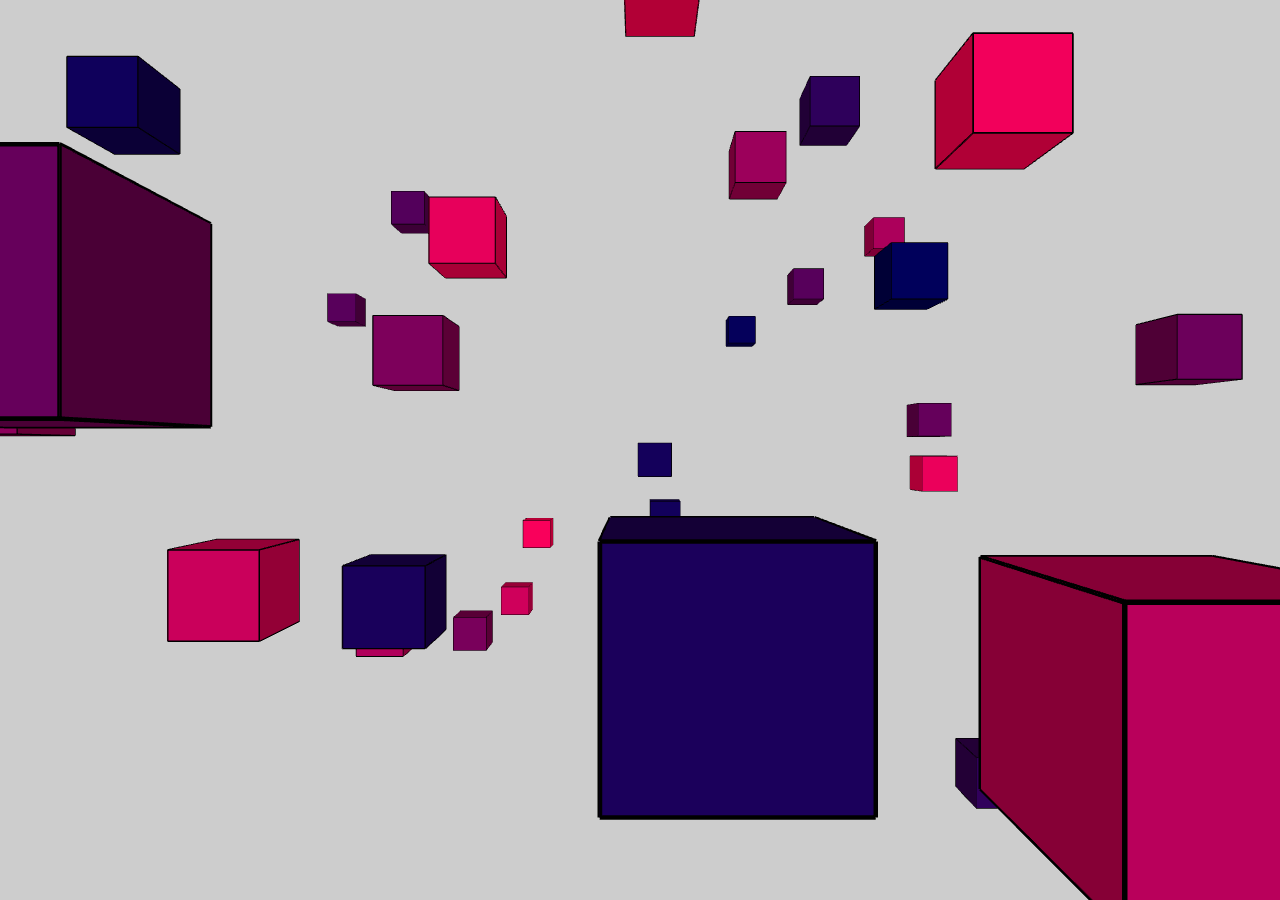
<file: 1209方塊.html>
<!DOCTYPE html>
<html lang="en">
  <head>
    <meta charset="utf-8" />
    <meta name="viewport" content="width=device-width, initial-scale=1.0" />

    <title>Sketch</title>
    <style>
      html,
      body {
        margin: 0;
        padding: 0;
        border: 0;
      }

      canvas {
        display: block;
        margin: 0;

        padding: 0;
        border: 0;
      }
    </style>
    <script id="fxhash-snippet">
      //---- do not edit the following code (you can indent as you wish)
      let search = new URLSearchParams(window.location.search);
      let alphabet =
        "123456789abcdefghijkmnopqrstuvwxyzABCDEFGHJKLMNPQRSTUVWXYZ";
      var fxhash =
        search.get("fxhash") ||
        "oo" +
          Array(49)
            .fill(0)
            .map((_) => alphabet[(Math.random() * alphabet.length) | 0])
            .join("");
      let b58dec = (str) =>
        [...str].reduce(
          (p, c) => (p * alphabet.length + alphabet.indexOf(c)) | 0,
          0
        );
      let fxhashTrunc = fxhash.slice(2);
      let regex = new RegExp(".{" + ((fxhash.length / 4) | 0) + "}", "g");
      let hashes = fxhashTrunc.match(regex).map((h) => b58dec(h));
      let sfc32 = (a, b, c, d) => {
        return () => {
          a |= 0;
          b |= 0;
          c |= 0;
          d |= 0;
          var t = (((a + b) | 0) + d) | 0;
          d = (d + 1) | 0;
          a = b ^ (b >>> 9);
          b = (c + (c << 3)) | 0;
          c = (c << 21) | (c >>> 11);
          c = (c + t) | 0;
          return (t >>> 0) / 4294967296;
        };
      };
      var fxrand = sfc32(...hashes);
      // true if preview mode active, false otherwise
      // you can append preview=1 to the URL to simulate preview active
      var isFxpreview = search.get("preview") === "1";
      // call this method to trigger the preview
      function fxpreview() {
        console.log("fxhash: TRIGGER PREVIEW");
      }
      //---- /do not edit the following code
    </script>
    <script src="/p5.min.js"></script>
  </head>

  <body>
    <script src="/w14.js"></script>
  </body>
</html>
</file>
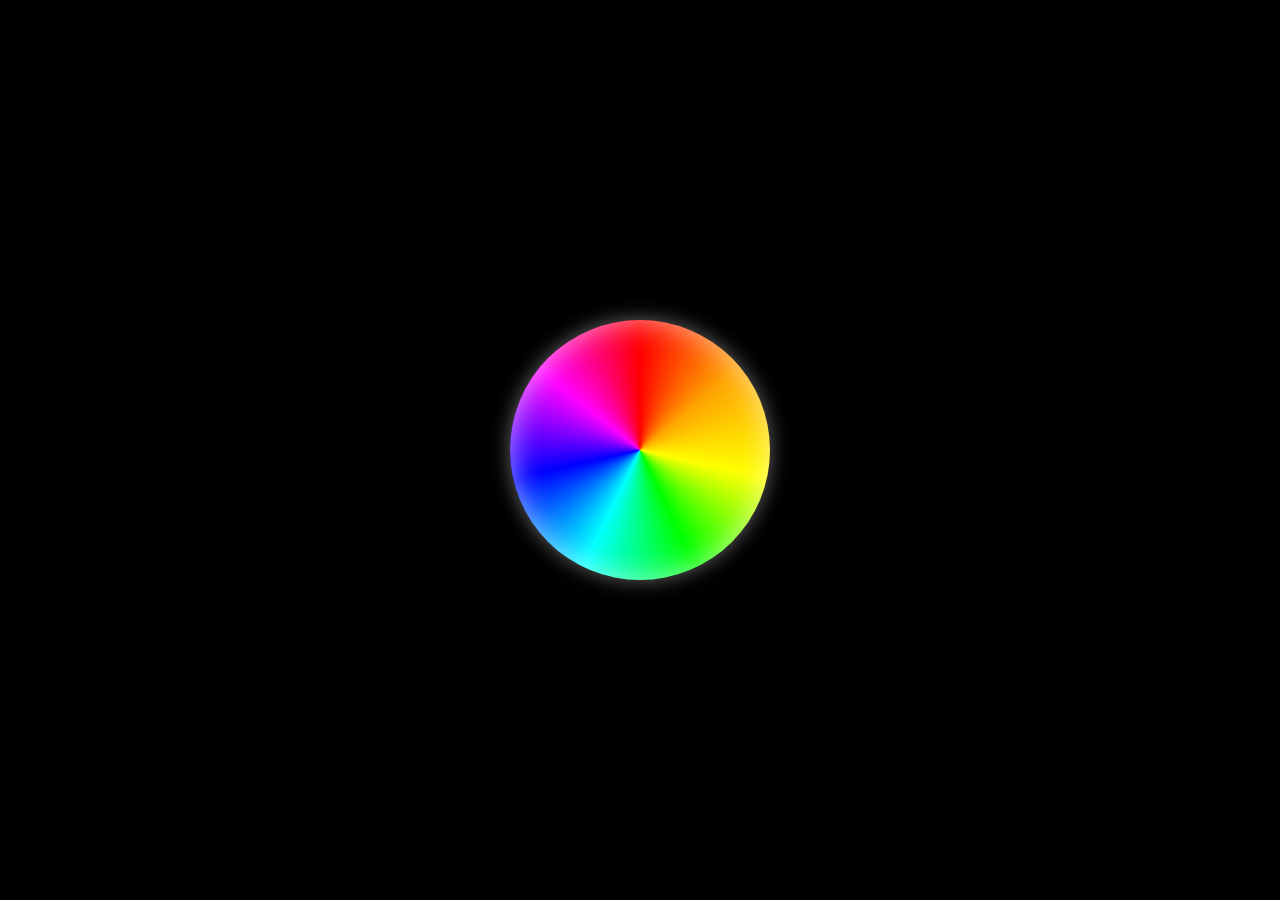
<file: 旋轉圓形1222.html>
<!DOCTYPE html>
<html lang="zh-Hant">
<head>
<meta charset="UTF-8">
<title>3D 彩色旋轉圓形</title>

<style>
body {
  margin: 0;
  width: 100vw;
  height: 100vh;
  background: #000;
  display: flex;
  justify-content: center;
  align-items: center;
  perspective: 800px;
}

/* 外層：負責 3D 旋轉 */
.scene {
  width: 260px;
  height: 260px;
  transform-style: preserve-3d;
  animation: rotate3d 10s linear infinite;
}

/* 圓形本體 */
.circle {
  width: 100%;
  height: 100%;
  border-radius: 50%;
  background: conic-gradient(
    red,
    orange,
    yellow,
    lime,
    cyan,
    blue,
    magenta,
    red
  );
  filter: blur(0.3px);
  box-shadow:
    0 0 20px rgba(255,255,255,0.4),
    inset 0 0 30px rgba(255,255,255,0.6);
}

/* 3D 旋轉動畫 */
@keyframes rotate3d {
  0% {
    transform: rotateX(0deg) rotateY(0deg) rotateZ(0deg);
  }
  100% {
    transform: rotateX(360deg) rotateY(360deg) rotateZ(360deg);
  }
}
</style>
</head>

<body>
  <div class="scene">
    <div class="circle"></div>
  </div>
</body>
</html>
</file>
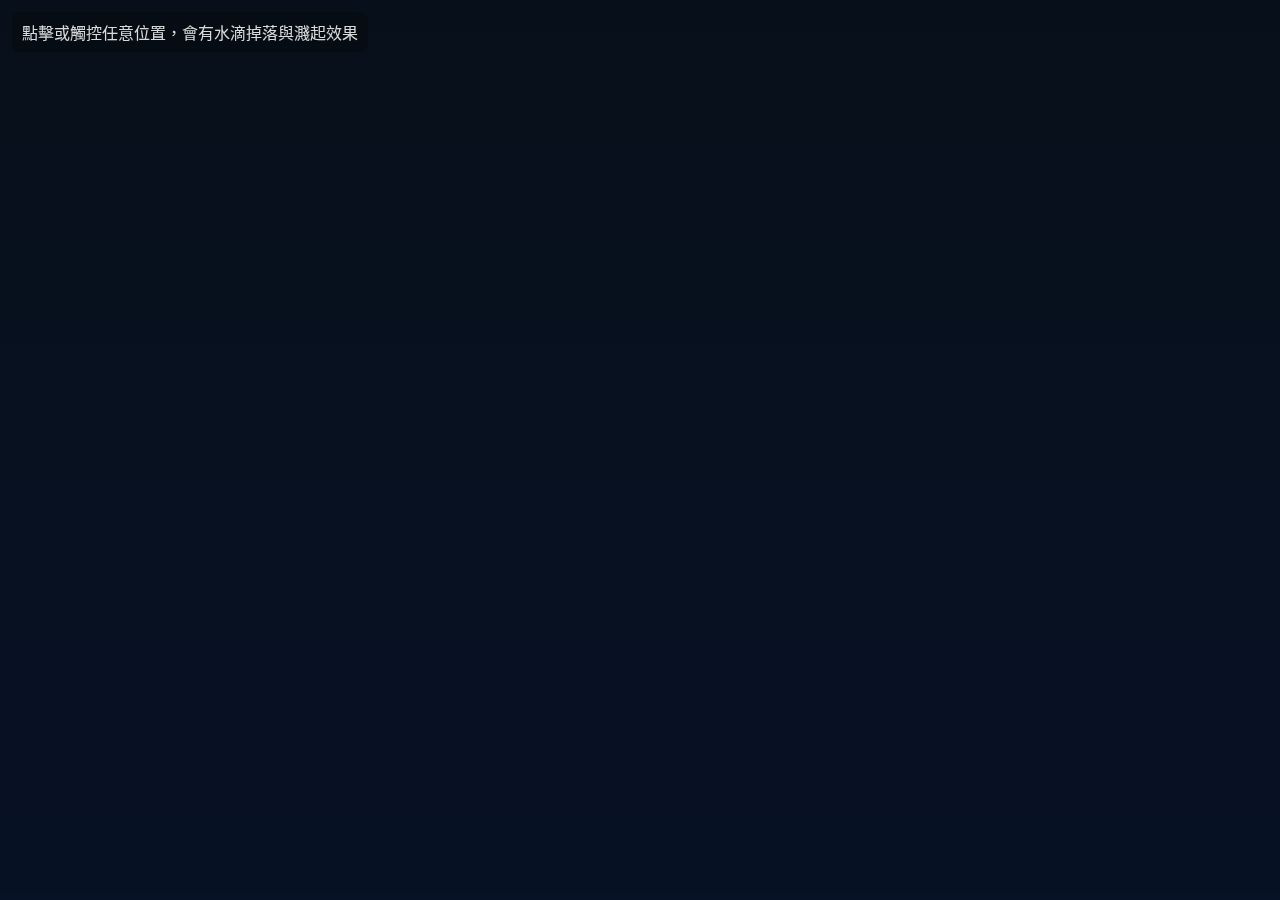
<file: 水滴.html>
<!doctype html>
<html lang="zh-Hant">
<head>
  <meta charset="utf-8">
  <meta name="viewport" content="width=device-width,initial-scale=1">
  <title>點擊產生水滴 Demo</title>
  <style>
    html,body{height:100%;margin:0;background:#0b1220;}
    canvas{display:block;width:100%;height:100%;}
    /* 少量 UI */
    .hint{
      position:fixed;left:12px;top:12px;color:rgba(255,255,255,0.85);font-family:system-ui, -apple-system, "Segoe UI", Roboto, "Noto Sans CJK TC", "PingFang TC", "Microsoft JhengHei";background:rgba(0,0,0,0.25);padding:8px 10px;border-radius:8px;backdrop-filter:blur(4px);
    }
  </style>
</head>
<body>
  <div class="hint">點擊或觸控任意位置，會有水滴掉落與濺起效果</div>
  <canvas id="c"></canvas>

  <script>
    // 初始化畫布與尺寸
    const canvas = document.getElementById('c');
    const ctx = canvas.getContext('2d');
    function fitCanvas(){
      const dpr = window.devicePixelRatio || 1;
      canvas.width = Math.floor(innerWidth * dpr);
      canvas.height = Math.floor(innerHeight * dpr);
      canvas.style.width = innerWidth + 'px';
      canvas.style.height = innerHeight + 'px';
      ctx.setTransform(dpr,0,0,dpr,0,0);
    }
    fitCanvas();
    window.addEventListener('resize', fitCanvas);

    // 物件陣列
    const drops = [];
    const particles = [];

    // 常數（可調）
    const GRAVITY = 0.45;        // 重力加速度
    const AIR_RESIST = 0.995;    // 空氣阻力
    const FLOOR_Y = innerHeight - 10; // 底部（會在resize時更新）

    function updateFloor(){
      // 重新讀取 innerHeight
    }
    window.addEventListener('resize', ()=>{ /* kept for potential future use */ });

    // 水滴類別
    class Drop {
      constructor(x,y){
        this.x = x;
        this.y = y;
        this.r = 6 + Math.random()*6; // 半徑
        this.vy = 2 + Math.random()*2; // 初速度
        this.vx = (Math.random()-0.5)*1.5;
        this.bounced = false;
        this.opacity = 0.95;
      }
      step(){
        this.vy += GRAVITY * (this.r/10) * 0.7; // 大一點的滴比較受重力影響
        this.vx *= AIR_RESIST;
        this.vy *= AIR_RESIST;
        this.x += this.vx;
        this.y += this.vy;

        // 撞地檢測
        if(this.y + this.r >= innerHeight - 6){
          // 濺起微小粒子
          this.splash();
          // 消失（或輕微反彈）
          this.opacity = 0;
          return false; // 表示要移除
        }
        // 若移出畫面
        if(this.x < -50 || this.x > innerWidth + 50 || this.y > innerHeight + 200) return false;
        return true;
      }
      splash(){
        const count = 8 + Math.floor(Math.random()*6);
        for(let i=0;i<count;i++){
          const angle = Math.PI * (0.2 + Math.random()*0.6);
          const dir = (Math.random()<0.5? -1:1);
          const speed = 2 + Math.random()*4;
          particles.push(new Particle(this.x, innerHeight - 6, Math.cos(angle)*speed*dir, -Math.sin(angle)*speed, this.r*0.35));
        }
      }
      draw(ctx){
        const grd = ctx.createRadialGradient(this.x-1, this.y-1, this.r*0.1, this.x, this.y, this.r);
        grd.addColorStop(0, 'rgba(255,255,255,0.95)');
        grd.addColorStop(0.35, 'rgba(180,220,255,0.9)');
        grd.addColorStop(1, 'rgba(30,120,200,0.25)');
        ctx.beginPath();
        ctx.fillStyle = grd;
        ctx.arc(this.x, this.y, this.r, 0, Math.PI*2);
        ctx.fill();
      }
    }

    // 濺起粒子
    class Particle {
      constructor(x,y,vx,vy,r){
        this.x = x; this.y = y; this.vx = vx; this.vy = vy; this.r = r; this.life= 50 + Math.random()*40; this.alpha = 1;
      }
      step(){
        this.vy += GRAVITY*0.25;
        this.vx *= 0.99;
        this.vy *= 0.995;
        this.x += this.vx;
        this.y += this.vy;
        this.life -= 1;
        if(this.y > innerHeight - 6) this.life = 0; // 落地即消失
        this.alpha = Math.max(0, this.life/80);
        return this.life>0;
      }
      draw(ctx){
        ctx.beginPath();
        ctx.globalAlpha = this.alpha;
        ctx.arc(this.x, this.y, this.r, 0, Math.PI*2);
        ctx.fillStyle = 'rgba(150,200,255,0.9)';
        ctx.fill();
        ctx.globalAlpha = 1;
      }
    }

    // 動畫回圈
    function animate(){
      ctx.clearRect(0,0,innerWidth,innerHeight);

      // 微微畫出背景漸層（更有深度）
      const bg = ctx.createLinearGradient(0,0,0,innerHeight);
      bg.addColorStop(0,'#07101a');
      bg.addColorStop(1,'#071125');
      ctx.fillStyle = bg;
      ctx.fillRect(0,0,innerWidth,innerHeight);

      // 更新與繪製 drops
      for(let i = drops.length-1; i>=0; i--){
        const d = drops[i];
        const alive = d.step();
        if(!alive) drops.splice(i,1);
        else d.draw(ctx);
      }

      // 更新與繪製 particles
      for(let i = particles.length-1; i>=0; i--){
        const p = particles[i];
        const alive = p.step();
        if(!alive) particles.splice(i,1);
        else p.draw(ctx);
      }

      // 底部微光（模擬水面）
      ctx.save();
      ctx.globalAlpha = 0.12;
      ctx.fillStyle = 'rgba(180,220,255,0.08)';
      ctx.fillRect(0, innerHeight-6, innerWidth, 6);
      ctx.restore();

      requestAnimationFrame(animate);
    }
    requestAnimationFrame(animate);

    // 監聽點擊與觸控
    function spawnDropAt(clientX, clientY){
      const rect = canvas.getBoundingClientRect();
      const x = clientX - rect.left;
      const y = clientY - rect.top;
      // 產生 1~3 個水滴，讓效果更豐富
      const count = 1 + Math.floor(Math.random()*3);
      for(let i=0;i<count;i++){
        const dx = x + (Math.random()-0.5)*20;
        const dy = y + (Math.random()-0.5)*8;
        drops.push(new Drop(dx, dy));
      }
    }

    canvas.addEventListener('mousedown', (e)=>{ spawnDropAt(e.clientX, e.clientY); });
    canvas.addEventListener('touchstart', (e)=>{
      e.preventDefault();
      for(const t of e.touches) spawnDropAt(t.clientX, t.clientY);
    }, {passive:false});

    // 也支援滑鼠按下後拖曳會連續掉
    let isDown = false;
    canvas.addEventListener('mousedown', ()=> isDown = true);
    window.addEventListener('mouseup', ()=> isDown = false);
    canvas.addEventListener('mousemove', (e)=>{ if(isDown) spawnDropAt(e.clientX, e.clientY); });

    // 初始貼心提示（短暫）
    setTimeout(()=>{
      const hint = document.querySelector('.hint');
      if(hint) hint.style.opacity = '0.6';
    },2500);

  </script>
</body>
</html>
</file>
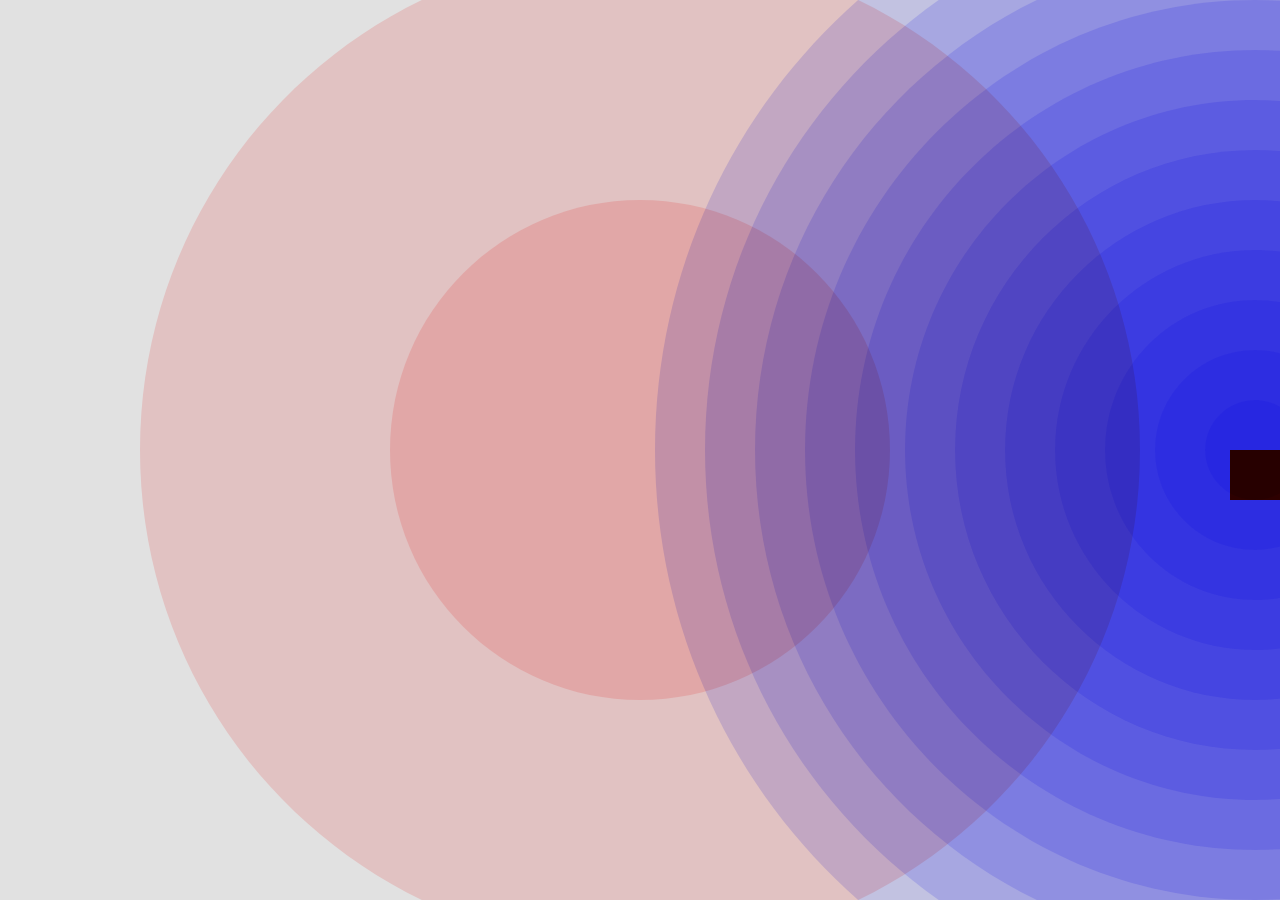
<file: 漸層1118.html>
<!DOCTYPE html>
<html lang="en">
  <head>
    <meta charset="utf-8" />
    <meta name="viewport" content="width=device-width, initial-scale=1.0" />

    <title>Sketch</title>
    <style>
      html,
      body {
        margin: 0;
        padding: 0;
        border: 0;
      }

      canvas {
        display: block;
        margin: 0;

        padding: 0;
        border: 0;
      }
    </style>
    <script id="fxhash-snippet">
      //---- do not edit the following code (you can indent as you wish)
      let search = new URLSearchParams(window.location.search);
      let alphabet =
        "123456789abcdefghijkmnopqrstuvwxyzABCDEFGHJKLMNPQRSTUVWXYZ";
      var fxhash =
        search.get("fxhash") ||
        "oo" +
          Array(49)
            .fill(0)
            .map((_) => alphabet[(Math.random() * alphabet.length) | 0])
            .join("");
      let b58dec = (str) =>
        [...str].reduce(
          (p, c) => (p * alphabet.length + alphabet.indexOf(c)) | 0,
          0
        );
      let fxhashTrunc = fxhash.slice(2);
      let regex = new RegExp(".{" + ((fxhash.length / 4) | 0) + "}", "g");
      let hashes = fxhashTrunc.match(regex).map((h) => b58dec(h));
      let sfc32 = (a, b, c, d) => {
        return () => {
          a |= 0;
          b |= 0;
          c |= 0;
          d |= 0;
          var t = (((a + b) | 0) + d) | 0;
          d = (d + 1) | 0;
          a = b ^ (b >>> 9);
          b = (c + (c << 3)) | 0;
          c = (c << 21) | (c >>> 11);
          c = (c + t) | 0;
          return (t >>> 0) / 4294967296;
        };
      };
      var fxrand = sfc32(...hashes);
      // true if preview mode active, false otherwise
      // you can append preview=1 to the URL to simulate preview active
      var isFxpreview = search.get("preview") === "1";
      // call this method to trigger the preview
      function fxpreview() {
        console.log("fxhash: TRIGGER PREVIEW");
      }
      //---- /do not edit the following code
    </script>
    <script src="/p5.min.js"></script>
  </head>

  <body>
    <script src="/w10.js"></script>
  </body>
</html>
</file>
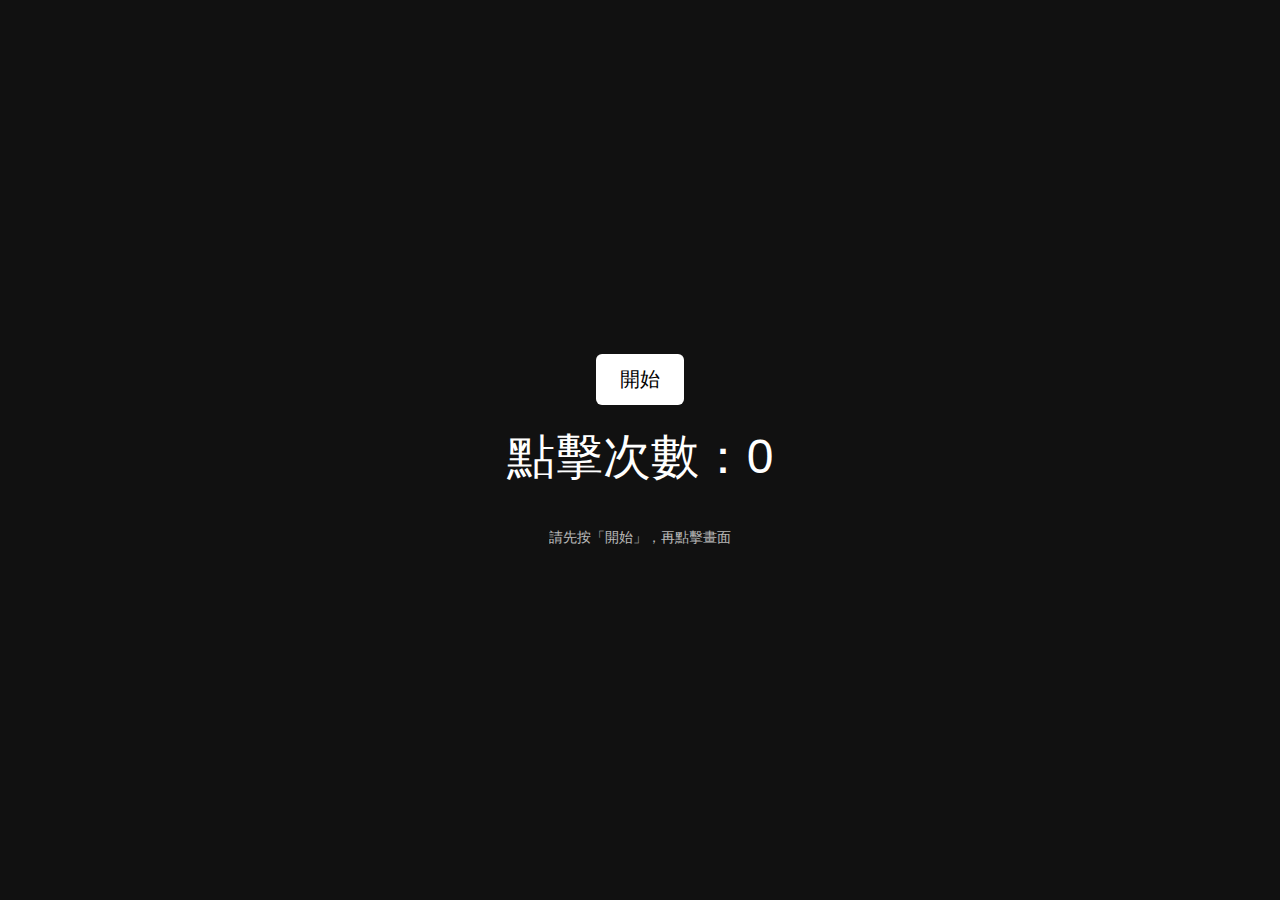
<file: 點擊.html>
<!DOCTYPE html>
<html lang="zh-Hant">
<head>
  <meta charset="UTF-8">
  <title>點擊次數計算器</title>
  <style>
    body {
      margin: 0;
      height: 100vh;
      display: flex;
      flex-direction: column;
      justify-content: center;
      align-items: center;
      font-family: Arial, sans-serif;
      background-color: #111;
      color: #fff;
      user-select: none;
    }

    #counter {
      font-size: 48px;
      margin: 20px 0;
    }

    button {
      font-size: 20px;
      padding: 12px 24px;
      cursor: pointer;
      border: none;
      border-radius: 6px;
    }

    #startBtn {
      background-color: #ffffff;
      color: #000;
    }

    #hint {
      margin-top: 20px;
      font-size: 14px;
      opacity: 0.7;
    }
  </style>
</head>
<body>

  <button id="startBtn">開始</button>
  <div id="counter">點擊次數：0</div>
  <div id="hint">請先按「開始」，再點擊畫面</div>

  <script>
    let count = 0;
    let isStarted = false;

    const counterEl = document.getElementById("counter");
    const startBtn = document.getElementById("startBtn");

    // 按下開始鍵
    startBtn.addEventListener("click", () => {
      isStarted = true;
      count = 0;
      counterEl.textContent = "點擊次數：0";
      startBtn.textContent = "計算中...";
      startBtn.disabled = true;
    });

    // 計算螢幕點擊次數
    document.addEventListener("click", (event) => {
      if (!isStarted) return;
      if (event.target === startBtn) return; // 避免算到開始鍵

      count++;
      counterEl.textContent = "點擊次數：" + count;
    });
  </script>

</body>
</html>
</file>
